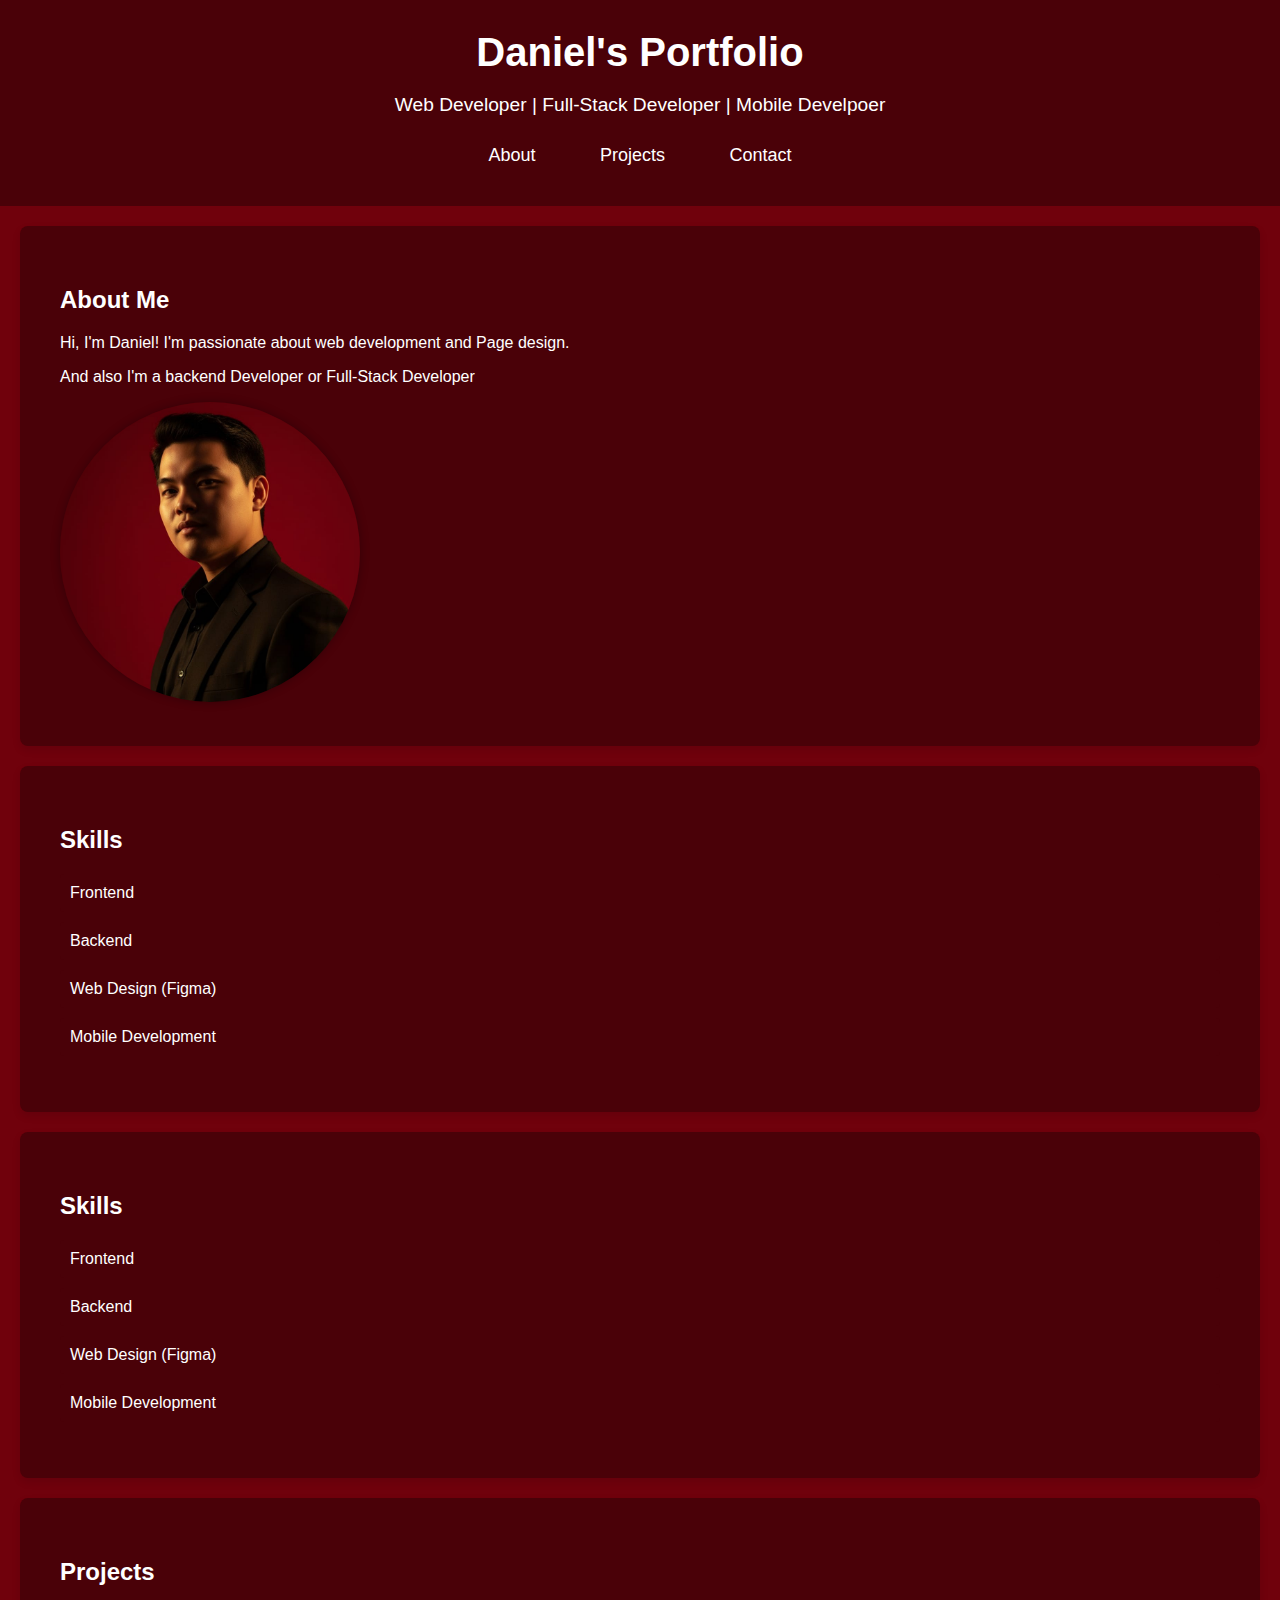
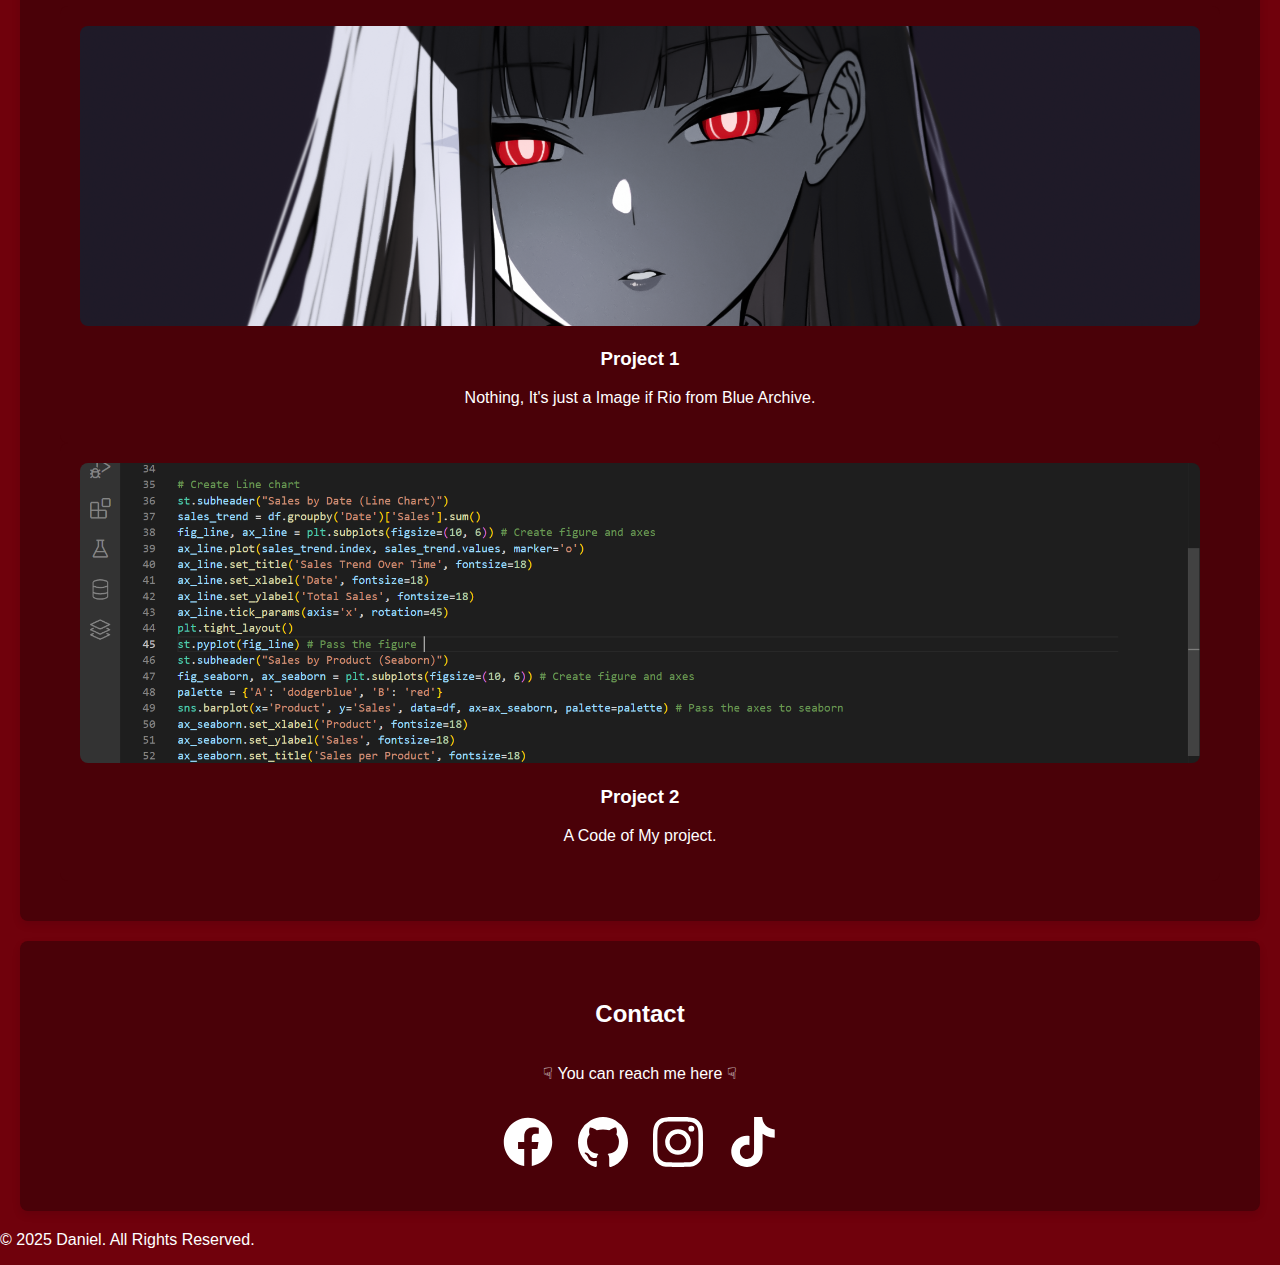
<file: index.html>
<!DOCTYPE html>
<html lang="en">

<head>
  <meta charset="UTF-8" />
  <meta name="viewport" content="width=device-width, initial-scale=1.0" />
  <title>Daniel's Portfolio</title>
  <link rel="icon" href="favicon.ico" />
  <link rel="stylesheet" href="style.css" />
</head>

<body>
  <!-- Header Section -->
  <header>
    <h1>Daniel's Portfolio</h1>
    <p>Web Developer | Full-Stack Developer | Mobile Develpoer</p>
    <body>

  <nav>
    
    <a href="#about">About</a>
    <a href="#projects">Projects</a>
    <a href="#contact">Contact</a>
  </nav>

</body>
  </header>



  <!-- About Me Section -->
  <section id="about">
    <h2>About Me</h2>
    <p>Hi, I'm Daniel! I'm passionate about web development and Page design.</p>
    <p>And also I'm a backend Developer or Full-Stack Developer</p>
    <img src="image/Daniel.jpg" alt="My Photo" width="200" class="profile-img"/>
  </section>

  <!-- Skills Section -->
  <section id="skills">
    <h2>Skills</h2>
    <ul>
      <li>Frontend</li>
      <li>Backend</li>
      <li>Web Design (Figma)</li>
      <li>Mobile Development</li>
    </ul>
  </section>

  <section id="skills">
    <h2>Skills</h2>
    <ul>
      <li>Frontend</li>
      <li>Backend</li>
      <li>Web Design (Figma)</li>
      <li>Mobile Development</li>
    </ul>
  </section>

  <!-- Projects Section -->
  <section id="projects">
    <h2>Projects</h2>

    <!-- Use the class "projects" for grid layout -->
    <div class="projects">
      <div class="project">
        <img src="image/Rio.png" alt="Project 1">
        <h3>Project 1</h3>
        <p>Nothing, It's just a Image if Rio from Blue Archive.</p>
      </div>

      <div class="project">
        <img src="image/Screenshot (50).png" alt="Project 2">
        <h3>Project 2</h3>
        <p>A Code of My project.</p>
      </div>
    </div>
  </section>


  <!-- Contact Section -->
  <section id="contact">

    <h2>Contact</h2>
    <p> ☟ You can reach me here ☟ </p>

    <!--Icon with Link-->

    <div class="social-icon">
      <a href="https://www.facebook.com/share/17fmX9i8v7/" title="facebook" target="_blank" rel="noopener noreferrer">
        <svg .clickable width="50" height="50" xmlns="http://www.w3.org/2000/svg" viewBox="0 0 512 512">
          <path fill="#ffffff"
            d="M504 256C504 119 393 8 256 8S8 119 8 256c0 123.78 90.69 226.38 209.25 245V327.69h-63V256h63v-54.64c0-62.15 37-96.48 93.67-96.48c27.14 0 55.52 4.84 55.52 4.84v61h-31.28c-30.8 0-40.41 19.12-40.41 38.73V256h68.78l-11 71.69h-57.78V501C413.31 482.38 504 379.78 504 256" />
        </svg>

      </a>

      <a href="https://github.com/Mangaroo4" title="Github" target="_blank" rel="noopener noreferrer">
        <svg xmlns="http://www.w3.org/2000/svg" width="50" height="50" viewBox="0 0 20 20">
          <path fill="#ffffff"
            d="M20 10.25c0 2.234-.636 4.243-1.908 6.027c-1.271 1.784-2.914 3.018-4.928 3.703c-.234.045-.406.014-.514-.093a.539.539 0 0 1-.163-.4V16.67c0-.863-.226-1.495-.677-1.895a8.72 8.72 0 0 0 1.335-.24c.394-.107.802-.28 1.223-.52a3.66 3.66 0 0 0 1.055-.888c.282-.352.512-.819.69-1.402c.178-.583.267-1.252.267-2.008c0-1.077-.343-1.994-1.028-2.75c.32-.81.286-1.717-.105-2.723c-.243-.08-.594-.03-1.054.147a6.94 6.94 0 0 0-1.198.587l-.495.32a9.03 9.03 0 0 0-2.5-.346a9.03 9.03 0 0 0-2.5.347a11.52 11.52 0 0 0-.553-.36c-.23-.143-.593-.314-1.088-.514c-.494-.2-.868-.26-1.12-.18c-.381 1.005-.412 1.912-.09 2.722c-.686.756-1.03 1.673-1.03 2.75c0 .756.09 1.423.268 2.002c.178.578.406 1.045.683 1.401a3.53 3.53 0 0 0 1.048.894c.421.24.83.414 1.224.52c.395.108.84.188 1.335.241c-.347.32-.56.779-.638 1.375a2.539 2.539 0 0 1-.586.2a3.597 3.597 0 0 1-.742.067c-.287 0-.57-.096-.853-.287c-.282-.192-.523-.47-.723-.834a2.133 2.133 0 0 0-.631-.694c-.256-.178-.471-.285-.645-.32l-.26-.04c-.182 0-.308.02-.378.06c-.07.04-.09.09-.065.153a.738.738 0 0 0 .117.187a.961.961 0 0 0 .17.16l.09.066c.192.09.38.259.567.508c.187.249.324.476.41.68l.13.307c.113.338.304.612.574.821c.269.21.56.343.872.4c.312.058.614.09.905.094c.29.004.532-.011.723-.047l.299-.053c0 .338.002.734.007 1.188l.006.72c0 .16-.056.294-.17.4c-.112.108-.286.139-.52.094c-2.014-.685-3.657-1.92-4.928-3.703C.636 14.493 0 12.484 0 10.25c0-1.86.447-3.574 1.341-5.145a10.083 10.083 0 0 1 3.64-3.73A9.6 9.6 0 0 1 10 0a9.6 9.6 0 0 1 5.02 1.375a10.083 10.083 0 0 1 3.639 3.73C19.553 6.675 20 8.391 20 10.25Z" />
        </svg>
      </a>

      <a href="https://www.instagram.com/zuba_ruh/" title="instagram" target="_blank" rel="noopener noreferrer">
        <svg xmlns="http://www.w3.org/2000/svg" width="50" height="50" viewBox="0 0 24 24">
          <path fill="#ffffff"
            d="M12 0C8.74 0 8.333.015 7.053.072C5.775.132 4.905.333 4.14.63c-.789.306-1.459.717-2.126 1.384S.935 3.35.63 4.14C.333 4.905.131 5.775.072 7.053C.012 8.333 0 8.74 0 12s.015 3.667.072 4.947c.06 1.277.261 2.148.558 2.913a5.885 5.885 0 0 0 1.384 2.126A5.868 5.868 0 0 0 4.14 23.37c.766.296 1.636.499 2.913.558C8.333 23.988 8.74 24 12 24s3.667-.015 4.947-.072c1.277-.06 2.148-.262 2.913-.558a5.898 5.898 0 0 0 2.126-1.384a5.86 5.86 0 0 0 1.384-2.126c.296-.765.499-1.636.558-2.913c.06-1.28.072-1.687.072-4.947s-.015-3.667-.072-4.947c-.06-1.277-.262-2.149-.558-2.913a5.89 5.89 0 0 0-1.384-2.126A5.847 5.847 0 0 0 19.86.63c-.765-.297-1.636-.499-2.913-.558C15.667.012 15.26 0 12 0zm0 2.16c3.203 0 3.585.016 4.85.071c1.17.055 1.805.249 2.227.415c.562.217.96.477 1.382.896c.419.42.679.819.896 1.381c.164.422.36 1.057.413 2.227c.057 1.266.07 1.646.07 4.85s-.015 3.585-.074 4.85c-.061 1.17-.256 1.805-.421 2.227a3.81 3.81 0 0 1-.899 1.382a3.744 3.744 0 0 1-1.38.896c-.42.164-1.065.36-2.235.413c-1.274.057-1.649.07-4.859.07c-3.211 0-3.586-.015-4.859-.074c-1.171-.061-1.816-.256-2.236-.421a3.716 3.716 0 0 1-1.379-.899a3.644 3.644 0 0 1-.9-1.38c-.165-.42-.359-1.065-.42-2.235c-.045-1.26-.061-1.649-.061-4.844c0-3.196.016-3.586.061-4.861c.061-1.17.255-1.814.42-2.234c.21-.57.479-.96.9-1.381c.419-.419.81-.689 1.379-.898c.42-.166 1.051-.361 2.221-.421c1.275-.045 1.65-.06 4.859-.06l.045.03zm0 3.678a6.162 6.162 0 1 0 0 12.324a6.162 6.162 0 1 0 0-12.324zM12 16c-2.21 0-4-1.79-4-4s1.79-4 4-4s4 1.79 4 4s-1.79 4-4 4zm7.846-10.405a1.441 1.441 0 0 1-2.88 0a1.44 1.44 0 0 1 2.88 0z" />
        </svg>
      </a>

      <a href="https://www.tiktok.com/@mangaroo" title="tiktok" target="_blank" rel="noopener noreferrer">
        <svg xmlns="http://www.w3.org/2000/svg" width="50" height="50" viewBox="0 0 24 24">
          <path fill="#ffffff"
            d="M12.525.02c1.31-.02 2.61-.01 3.91-.02c.08 1.53.63 3.09 1.75 4.17c1.12 1.11 2.7 1.62 4.24 1.79v4.03c-1.44-.05-2.89-.35-4.2-.97c-.57-.26-1.1-.59-1.62-.93c-.01 2.92.01 5.84-.02 8.75c-.08 1.4-.54 2.79-1.35 3.94c-1.31 1.92-3.58 3.17-5.91 3.21c-1.43.08-2.86-.31-4.08-1.03c-2.02-1.19-3.44-3.37-3.65-5.71c-.02-.5-.03-1-.01-1.49c.18-1.9 1.12-3.72 2.58-4.96c1.66-1.44 3.98-2.13 6.15-1.72c.02 1.48-.04 2.96-.04 4.44c-.99-.32-2.15-.23-3.02.37c-.63.41-1.11 1.04-1.36 1.75c-.21.51-.15 1.07-.14 1.61c.24 1.64 1.82 3.02 3.5 2.87c1.12-.01 2.19-.66 2.77-1.61c.19-.33.4-.67.41-1.06c.1-1.79.06-3.57.07-5.36c.01-4.03-.01-8.05.02-12.07z" />
        </svg>
      </a>



    </div>
  </section>

  <footer>
    <p>&copy; 2025 Daniel. All Rights Reserved.</p>
  </footer>

  <script src="script.js"></script>

</body>

</html>
</file>
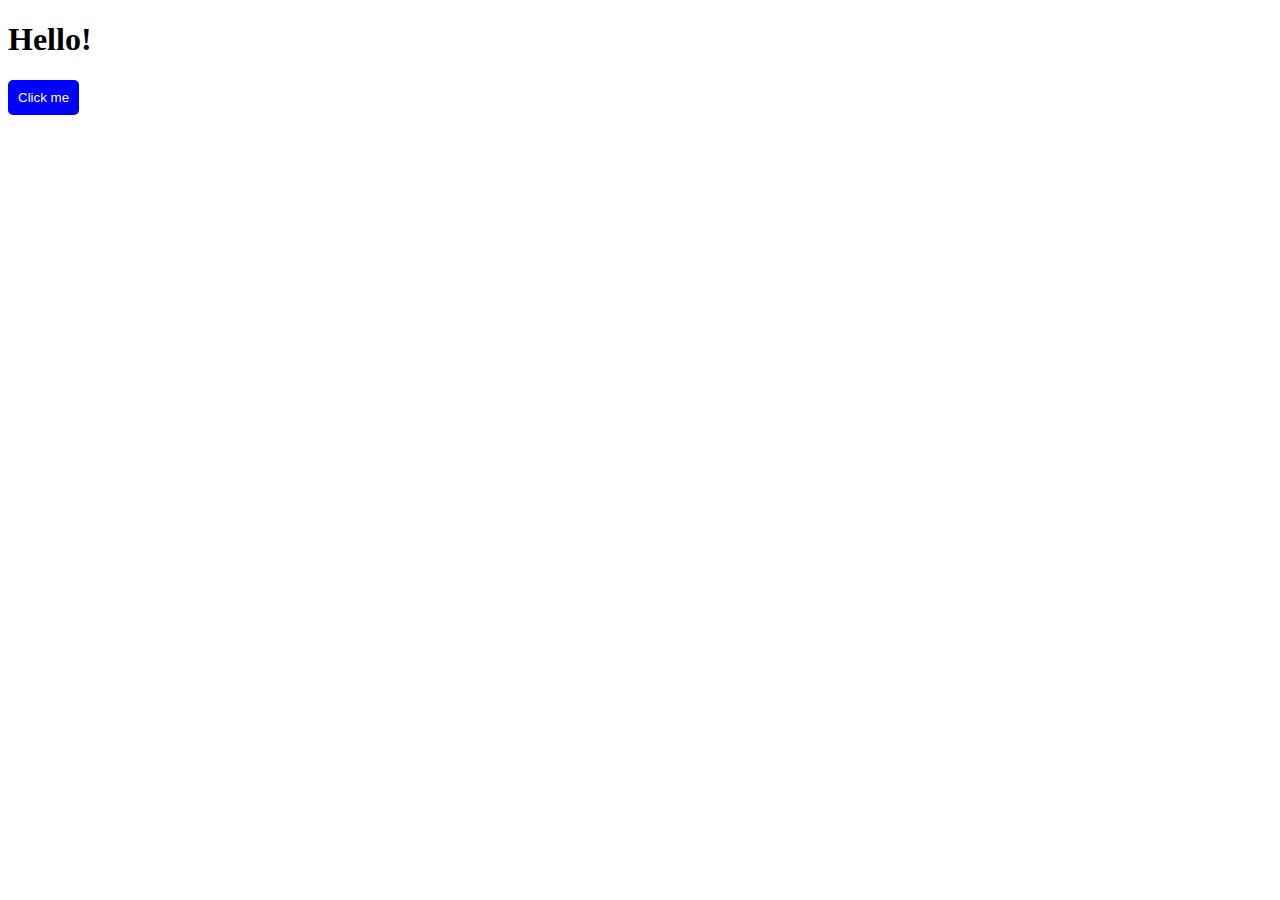
<file: index2.html>
<!DOCTYPE html>
<html>
<head>
  <title>Example</title>
  <style>
    button {
      background-color: blue;
      color: white;
      padding: 10px;
      border: none;
      border-radius: 5px;
    }
  </style>
</head>
<body>

  <h1>Hello!</h1>
  <button onclick="sayHello()">Click me</button>

  <script>
    function sayHello() {
      alert("Hi there! 👋");
    }
  </script>

</body>
</html>
</file>
<file: style.css>
/* style.css */
body {
  font-family: Arial, sans-serif;
  background-color: #70010c;
  margin: 0;
  padding: 0;
  color: #ffffff;
}

header {
  background-color: #4a0108;
  color: white;
  text-align: center;
  padding: 30px;
}

header h1 {
  margin: 0;
  font-size: 2.5rem;
}

header p {
  font-size: 1.2rem;
}

section {
  padding: 40px;
  margin: 20px;
  background-color: #4a0108;
  border-radius: 8px;
  box-shadow: 0 4px 8px rgba(0, 0, 0, 0.1);
}

h2 {
  color: #ffffff;
}

#skills ul {
  list-style-type: none;
  padding: 0;
}

#skills li {
  background: #4a0108;
  margin: 10px 0;
  padding: 10px;
  border-radius: 4px;
}

#contact {
  display: flex;
  flex-direction: column;
  align-items: center;
  justify-content: center;
  /* center vertically if needed */
  text-align: center;
  padding: 40px 16px;
}

/* icon container */
.social-icon {
  margin-top: 18px;
  display: flex;
  align-items: center;
  justify-content: center;
  gap: 25px;
  /* <-- this adds equal left-right space between icons */
}

/* circle button style for icons */
.social-icons a {
  display: inline-flex;
  width: 48px;
  height: 48px;
  align-items: center;
  justify-content: center;
  border-radius: 50%;
  text-decoration: none;
  color: #ffffff;
  /* white icon color */
  background: rgba(255, 255, 255, 0.1);
  transition: transform 0.2s ease, background 0.2s ease;
}

.social-icons a:hover {
  transform: translateY(-3px);
  background: #ff4757;
  /* red hover color */
}

/* make SVGs fit nicely */
.social-icons svg {
  width: 24px;
  height: 24px;
  padding: 0;
  /* ❌ remove big padding */
}

.project {
  background-color: #4a0108;
  border-radius: 8px;
  padding: 16px;
  text-align: center;
  transition: transform 0.3s;
}

.project:hover {
  transform: translateY(-5px);
}

.project img {
  width: 50%;
  /* Make image responsive */
  height: auto;
  /* Keep aspect ratio */
  border-radius: 8px;
  object-fit: cover;
  /* Ensure it fills container nicely */
}

@media (max-width: 600px) {
  .projects {
    grid-template-columns: 1fr;
    /* one image per row */
  }

  .project img {
    width: 90%;
    /* smaller width */
    height: 200px;
    /* shorter height */
    margin: 0 auto;
    /* center the image */
  }

  .project {
    padding: 10px;
  }
}

@media (min-width: 1024px) {
  .projects {
    grid-template-columns: repeat(3, 1fr);
    /* 3 columns on PC */
  }

  .project img {
    height: 300px;
    /* taller images */
    width: 100%;
    /* fill container */
  }

  .project {
    padding: 20px;
  }
}

h1,
h2,
h3,
h4,
h5,
h6,
p,
li {
  user-select: none;
}

.clickable-icon {
  cursor: pointer;
}

nav {
  background-color: #4a0108;
  padding: 10px;
  text-align: center;
}

nav a { 
  color: white;
  text-decoration: none;
  padding: 10px 20px;
  margin: 0 10px;
  border-radius: 5px;
  font-size: 18px;
  transition: background 0.3s;
}

nav a:hover {
  background-color: #70010c;
}

/* This is the selected (active) one */
nav a.active {
  background-color: #ff4b5c;
  font-weight: bold;
}

 /* Profile image styling */
.profile-img {
  width: 300px;
  height: 300px;
  border-radius: 50%; /* makes it circular */
  object-fit: cover;  /* keeps the image from stretching */
  box-shadow: 0 0 10px rgba(0, 0, 0, 0.3); /* optional: adds soft shadow */
}
</file>
